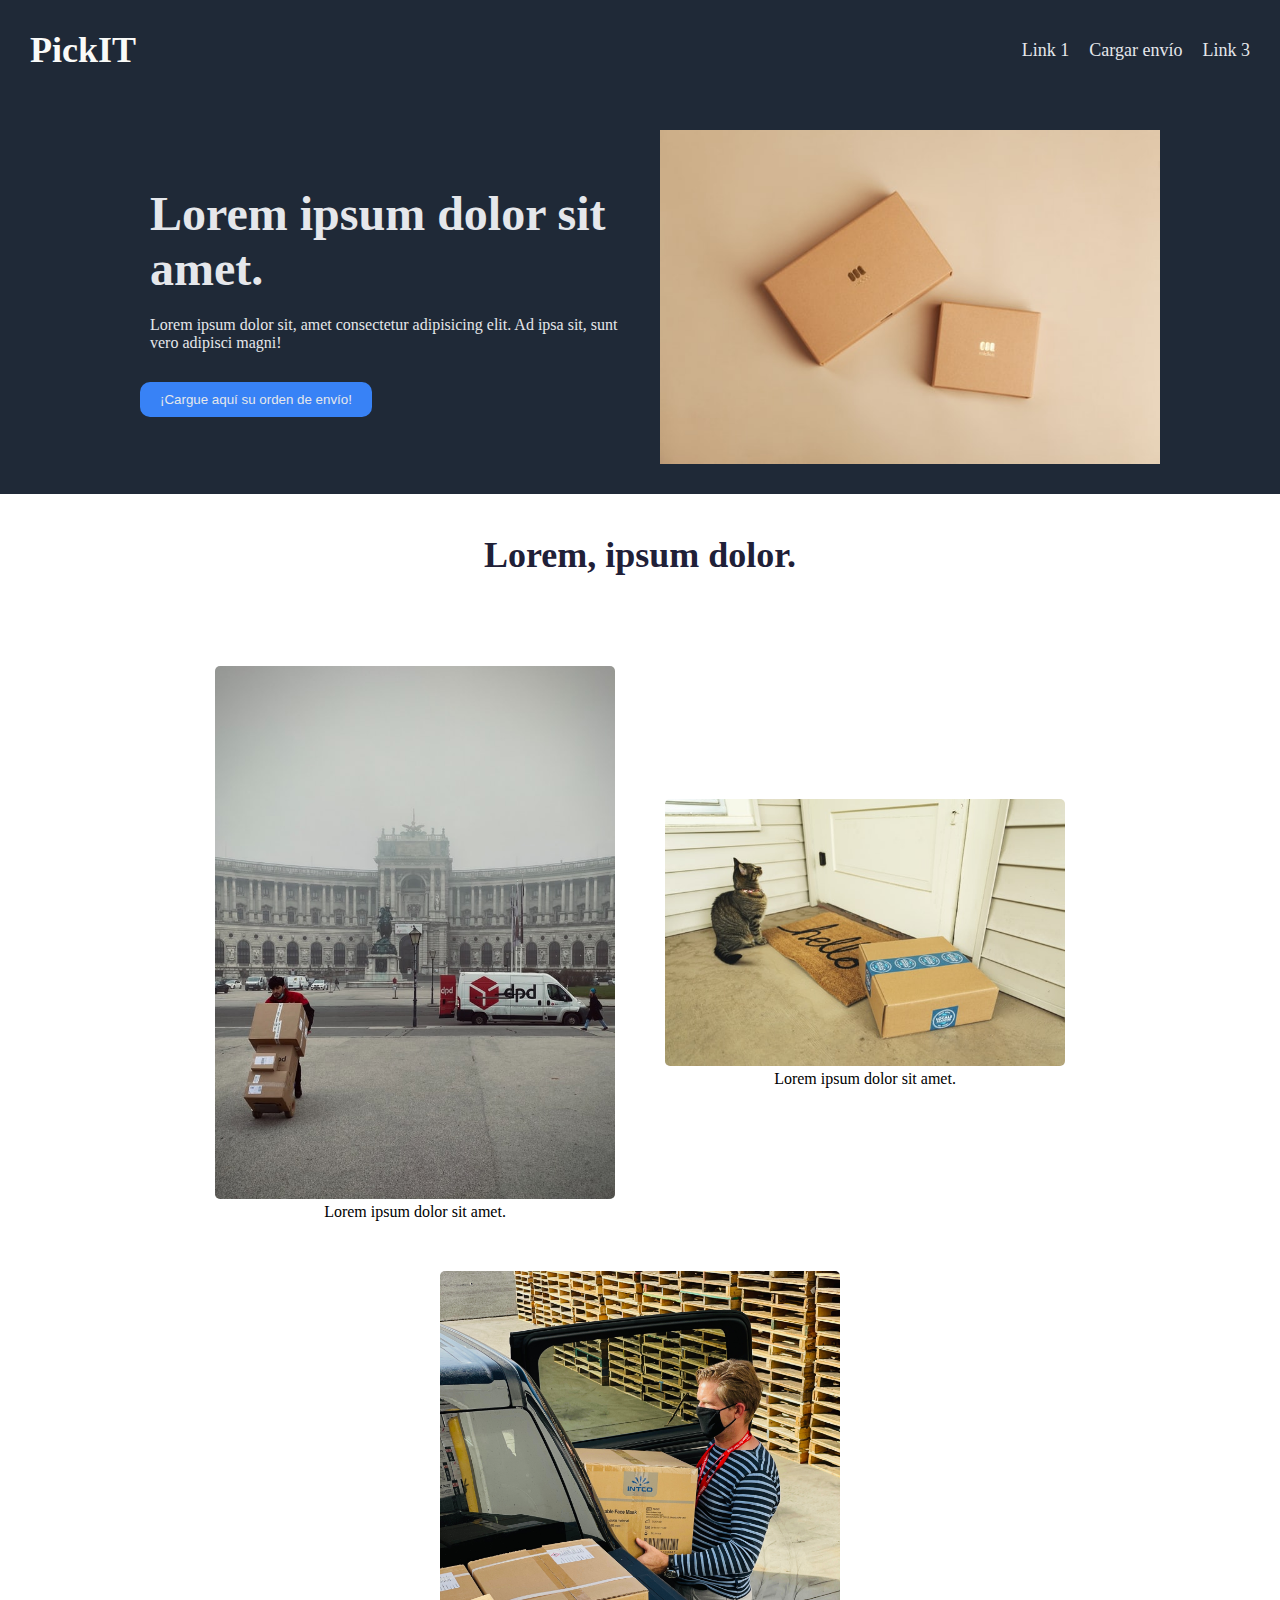
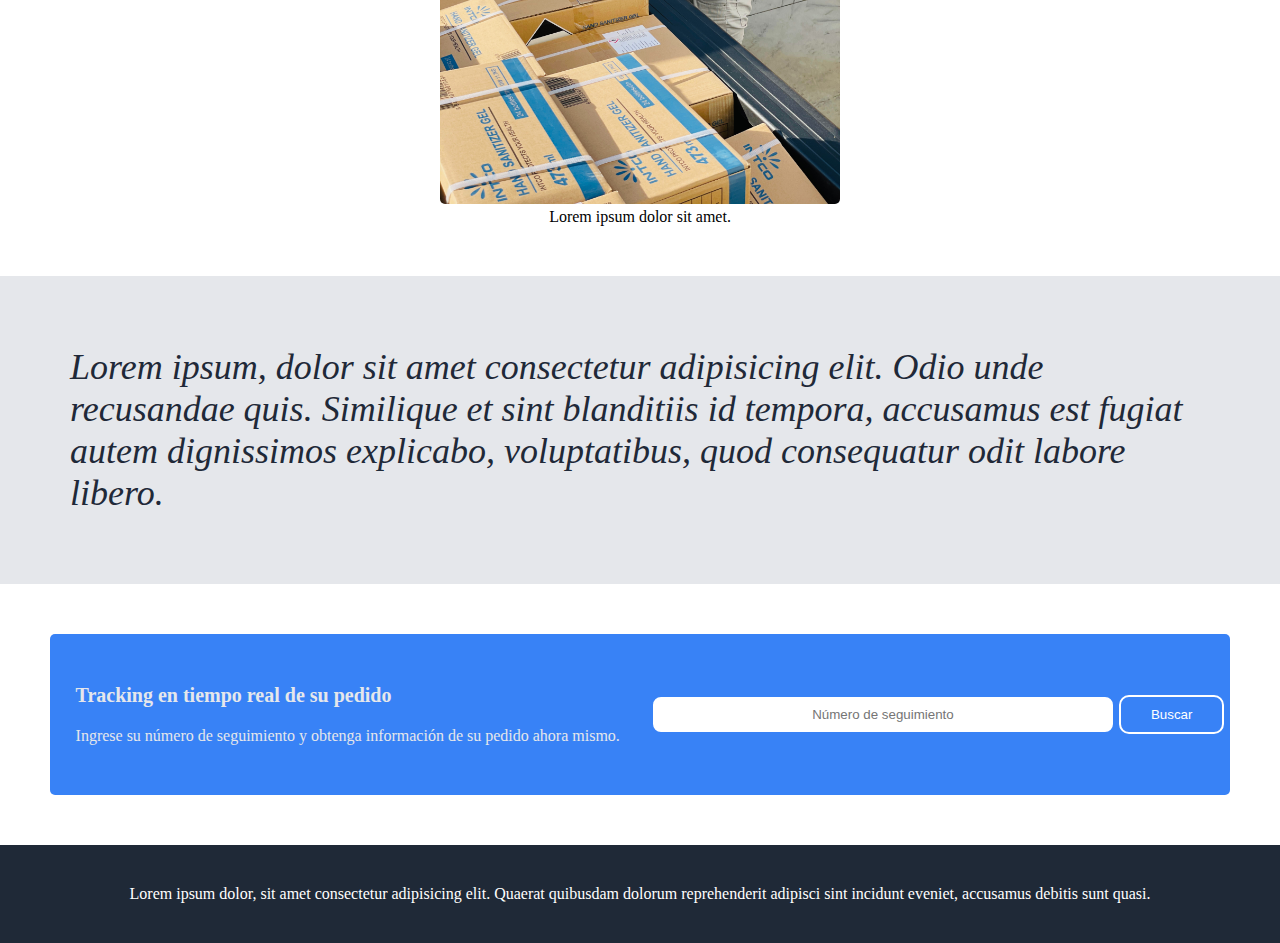
<file: index.html>
<!DOCTYPE html>
<html lang="en">
  <head>
    <meta charset="UTF-8" />
    <meta http-equiv="X-UA-Compatible" content="IE=edge" />
    <meta name="viewport" content="width=device-width, initial-scale=1.0" />
    <link rel="stylesheet" href="css/style.css" />
    <title>PickIT - logística</title>
  </head>
  <body>
    <header>
      <a class="logo-text" href="index.html">PickIT</a>
      <ul>
        <li><a href="">Link 1</a></li>
        <li><a href="pages/carga-pedido.html">Cargar envío</a></li>
        <li><a href="">Link 3</a></li>
      </ul>
    </header>
    <main>
      <section class="hero-section">
        <div class="flex-container-hero">
          <div class="hero-text">
            <h1>Lorem ipsum dolor sit amet.</h1>
            <p>Lorem ipsum dolor sit, amet consectetur adipisicing elit. Ad ipsa sit, sunt vero adipisci magni!</p>
            <a href="pages/carga-pedido.html"><button>¡Cargue aquí su orden de envío!</button></a>
          </div>
          <div class="hero-image">
            <img src="assets/images/boxes.jpg" alt="2 cajas" />
          </div>
        </div>
      </section>
      <section class="section-info">
        <h2 class="text-info">Lorem, ipsum dolor.</h2>
        <div class="container-cards">
          <div class="card">
            <img src="assets/images/van.jpg" alt="camioneta y repartidor haciendo entregas" />
            <p>Lorem ipsum dolor sit amet.</p>
          </div>
          <div class="card">
            <img src="assets/images/box-door.jpg" alt="caja entregada en cliente" />
            <p>Lorem ipsum dolor sit amet.</p>
          </div>
          <div class="card">
            <img src="assets/images/delivery.jpg" alt="repartidor cargando pedidos" />
            <p>Lorem ipsum dolor sit amet.</p>
          </div>
        </div>
      </section>
      <section class="quote-section">
        <p class="quote-text">
          Lorem ipsum, dolor sit amet consectetur adipisicing elit. Odio unde recusandae quis. Similique et sint blanditiis id tempora, accusamus est
          fugiat autem dignissimos explicabo, voluptatibus, quod consequatur odit labore libero.
        </p>
      </section>
      <section>
        <div class="tracking-container">
          <div class="tracking-text">
            <p class="first-line">Tracking en tiempo real de su pedido</p>
            <p class="second-line">Ingrese su número de seguimiento y obtenga información de su pedido ahora mismo.</p>
          </div>
          <div class="tracking-button">
            <input placeholder="Número de seguimiento" />
            <button>Buscar</button>
          </div>
        </div>
      </section>
      <footer>
        <p>
          Lorem ipsum dolor, sit amet consectetur adipisicing elit. Quaerat quibusdam dolorum reprehenderit adipisci sint incidunt eveniet, accusamus
          debitis sunt quasi.
        </p>
      </footer>
    </main>
  </body>
</html>
</file>
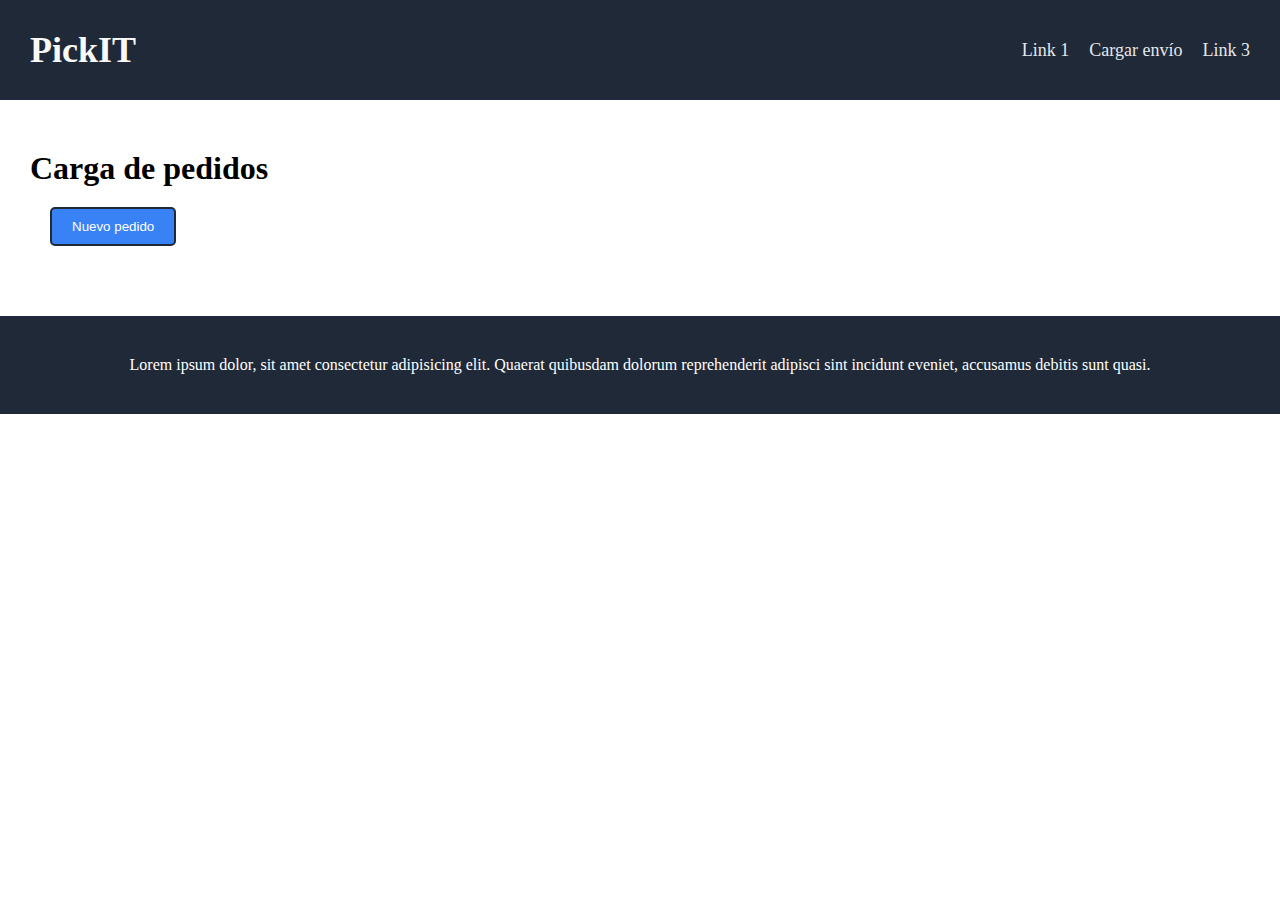
<file: pages/carga-pedido.html>
<!DOCTYPE html>
<html lang="en">
  <head>
    <meta charset="UTF-8" />
    <meta http-equiv="X-UA-Compatible" content="IE=edge" />
    <meta name="viewport" content="width=device-width, initial-scale=1.0" />
    <link rel="stylesheet" href="../css/style.css" />
    <script src="../js/carga-pedido.js" defer></script>
    <title>PickIT - logística</title>
  </head>
  <body>
    <header>
      <a class="logo-text" href="../index.html">PickIT</a>
      <ul>
        <li><a href="">Link 1</a></li>
        <li><a href="carga-pedido.html">Cargar envío</a></li>
        <li><a href="">Link 3</a></li>
      </ul>
    </header>
    <main>
      <section class="carga-pedidos">
        <h1>Carga de pedidos</h1>
        <button id="nuevo-pedido">Nuevo pedido</button>
      </section>
    </main>
    
      <footer>
        <p>
          Lorem ipsum dolor, sit amet consectetur adipisicing elit. Quaerat quibusdam dolorum reprehenderit adipisci sint incidunt eveniet, accusamus
          debitis sunt quasi.
        </p>
      </footer>
    </main>
  </body>
</html>
</file>
<file: css/style.css>
* {
  margin: 0;
  padding: 0;
}

header {
  display: flex;
  background-color: #1f2937;
  color: #f9faf8;
  text-decoration: none;
  justify-content: space-between;
  align-items: center;
  height: 100px;
}

header > ul {
  display: flex;
  list-style: none;
  justify-content: flex-end;
  flex-wrap: nowrap;
  margin-right: 20px;
}

li a {
  padding-left: 10px;
  padding-right: 10px;
  text-decoration: none;
  color: #e5e7eb;
  font-size: 18px;
}

.logo-text {
  color: #f9faf8;
  text-decoration: none;
  padding: 10px;
  font-size: 36px;
  font-weight: bold;
  margin-left: 20px;
}

.hero-section {
  background-color: #1f2937;
}

.flex-container-hero {
  display: flex;
  justify-content: center;
  align-items: center;
  padding: 30px;
  flex-flow: wrap;
}

.hero-text {
  flex-basis: 500px;
  padding: 20px;
}

.hero-text p,
.hero-text h1 {
  color: #e5e7eb;
  padding: 10px;
}

.hero-text h1 {
  font-size: 48px;
}

.hero-image {
  flex-basis: 500px;
}

.hero-text button {
  background-color: #3882f6;
  padding: 10px;
  border-radius: 10px;
  color: #e5e7eb;
  margin-top: 20px;
  border: none;
  padding: 10px 20px 10px 20px;
}

.hero-image img {
  width: 500px;
  height: auto;
  display: block;
}

.section-info {
  display: flex;
  flex-direction: column;
}

.text-info {
  font-size: 36px;
  font-weight: bolder;
  color: #1f2038;
  text-align: center;
  padding: 40px 0 40px 0;
}

.container-cards {
  display: flex;
  justify-content: center;
  margin: 50px 50px 0;
  flex-flow: wrap;
  gap: 50px;
  align-items: center;
}

.card {
  flex-basis: 400px;
  text-align: center;
}

.card img {
  width: 400px;
  border-radius: 5px;
}

.quote-section {
  display: flex;
  flex-direction: column;
  background-color: #e5e7eb;
  height: max-content;
  padding: 50px;
  margin-top: 50px;
}

.quote-text {
  font-size: 36px;
  font-style: italic;
  color: #1f2938;
  padding: 20px;
}

.tracking-container {
  display: flex;
  justify-content: space-around;
  align-items: center;
  margin: 50px;
  background-color: #3882f6;
  border-radius: 5px;
}

input {
  width: 400px;
  text-align: center;
  border-radius: 10px;
  padding: 10px 30px;
  border: 2px solid #3882f6;
}

.tracking-text {
  color: #e5e7eb;
}

.first-line {
  font-weight: bolder;
  font-size: 20px;
  padding-top: 30px;
  margin: 20px;
}

.second-line {
  font-size: 16px;
  margin: 20px;
  padding-bottom: 30px;
}

.tracking-button button {
  background-color: #3882f6;
  padding: 10px 30px;
  border: 2px solid white;
  border-radius: 10px;
  color: white;
}

footer {
  background-color: #1f2937;
  color: white;
  text-align: center;
  padding: 40px;
}

/*estilos carga-pedido.html*/
#nuevo-pedido {
  padding: 10px 20px;
  background-color: #3882f6;
  border-radius: 5px;
  border: 2px solid #1f2937;
  margin: 20px;
  color: white;
}

.carga-pedidos {
  margin: 50px 30px;
}
</file>
